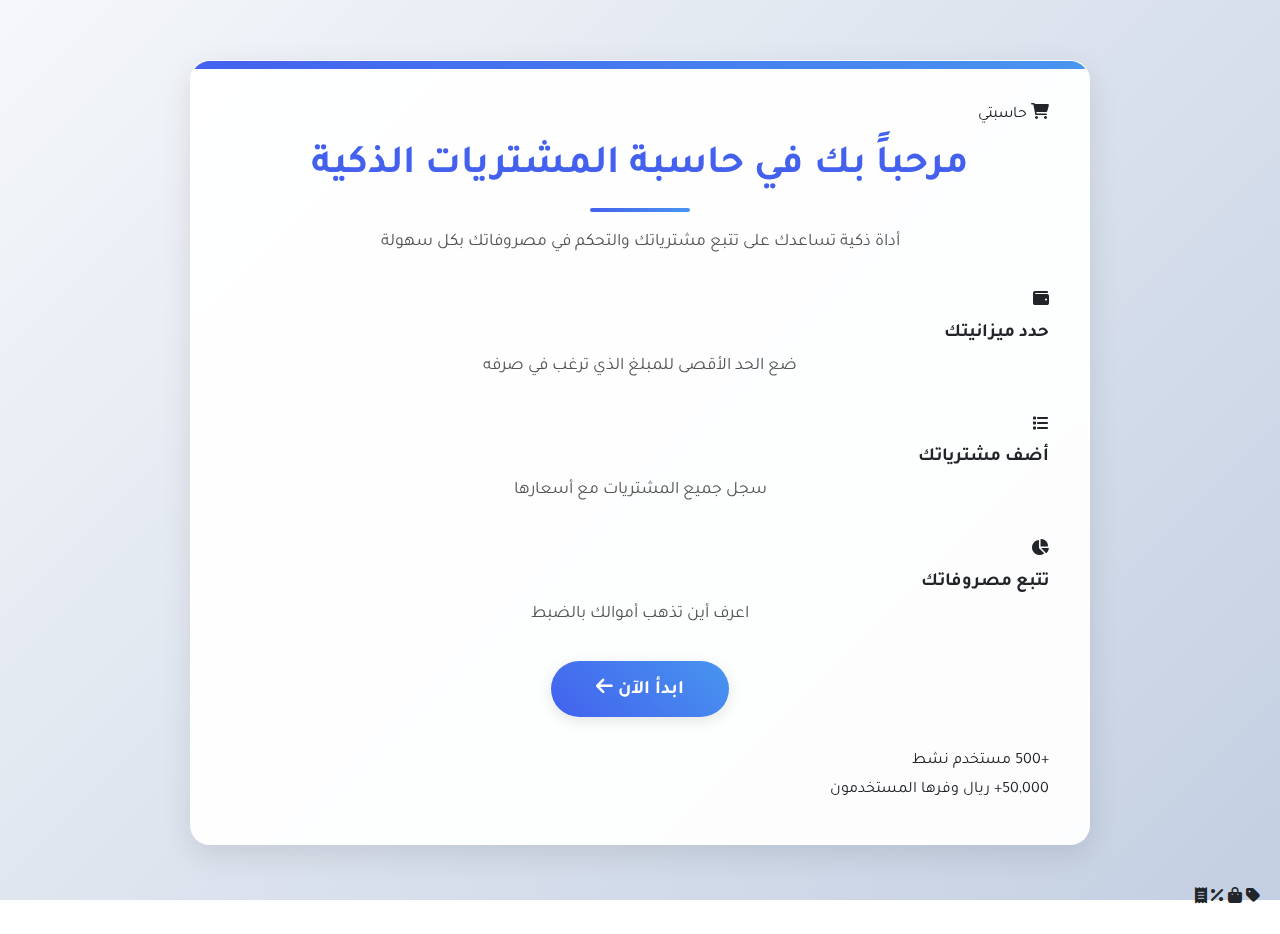
<file: index.html>
<!DOCTYPE html>
<html lang="ar" dir="rtl">
<head>
    <meta charset="UTF-8">
    <meta name="viewport" content="width=device-width, initial-scale=1.0">
    <title>حاسبة المشتريات الذكية</title>
    <link rel="stylesheet" href="https://cdnjs.cloudflare.com/ajax/libs/font-awesome/6.0.0-beta3/css/all.min.css">
    <link rel="stylesheet" href="style.css">
    <link rel="preconnect" href="https://fonts.googleapis.com">
    <link rel="preconnect" href="https://fonts.gstatic.com" crossorigin>
    <link href="https://fonts.googleapis.com/css2?family=Tajawal:wght@400;500;700&display=swap" rel="stylesheet">
</head>
<body>
    <div class="background-shapes">
        <div class="shape shape-1"></div>
        <div class="shape shape-2"></div>
        <div class="shape shape-3"></div>
    </div>
    
    <div class="container">
        <div class="logo">
            <i class="fas fa-shopping-cart"></i>
            <span>حاسبتي</span>
        </div>
        
        <h1 class="animate-text">مرحباً بك في حاسبة المشتريات الذكية</h1>
        <p class="subtitle">أداة ذكية تساعدك على تتبع مشترياتك والتحكم في مصروفاتك بكل سهولة</p>
        
        <div class="features">
            <div class="feature">
                <i class="fas fa-wallet"></i>
                <h3>حدد ميزانيتك</h3>
                <p>ضع الحد الأقصى للمبلغ الذي ترغب في صرفه</p>
            </div>
            <div class="feature">
                <i class="fas fa-list"></i>
                <h3>أضف مشترياتك</h3>
                <p>سجل جميع المشتريات مع أسعارها</p>
            </div>
            <div class="feature">
                <i class="fas fa-chart-pie"></i>
                <h3>تتبع مصروفاتك</h3>
                <p>اعرف أين تذهب أموالك بالضبط</p>
            </div>
        </div>
        
        <button onclick="window.location.href='budget.html'" class="start-btn">
            ابدأ الآن
            <i class="fas fa-arrow-left"></i>
        </button>
        
        <div class="stats">
            <div class="stat">
                <span class="stat-number">+500</span>
                <span class="stat-label">مستخدم نشط</span>
            </div>
            <div class="stat">
                <span class="stat-number">50,000+</span>
                <span class="stat-label">ريال وفرها المستخدمون</span>
            </div>
        </div>
    </div>
    
    <div class="floating-icons">
        <i class="fas fa-tag"></i>
        <i class="fas fa-shopping-bag"></i>
        <i class="fas fa-percentage"></i>
        <i class="fas fa-receipt"></i>
    </div>
    
    <script>
        // Add animation to features on scroll
        document.addEventListener('DOMContentLoaded', () => {
            const features = document.querySelectorAll('.feature');
            
            const observer = new IntersectionObserver((entries) => {
                entries.forEach(entry => {
                    if (entry.isIntersecting) {
                        entry.target.style.opacity = '1';
                        entry.target.style.transform = 'translateY(0)';
                    }
                });
            }, { threshold: 0.1 });
            
            features.forEach(feature => {
                feature.style.opacity = '0';
                feature.style.transform = 'translateY(20px)';
                feature.style.transition = 'all 0.6s ease-out';
                observer.observe(feature);
            });
            
            // Animate floating icons
            const icons = document.querySelectorAll('.floating-icons i');
            icons.forEach((icon, index) => {
                const delay = index * 0.2;
                icon.style.animation = `float ${3 + Math.random() * 3}s ease-in-out ${delay}s infinite`;
                icon.style.left = `${10 + Math.random() * 80}%`;
                icon.style.top = `${10 + Math.random() * 80}%`;
            });
        });
    </script>
</body>
</html>
</file>
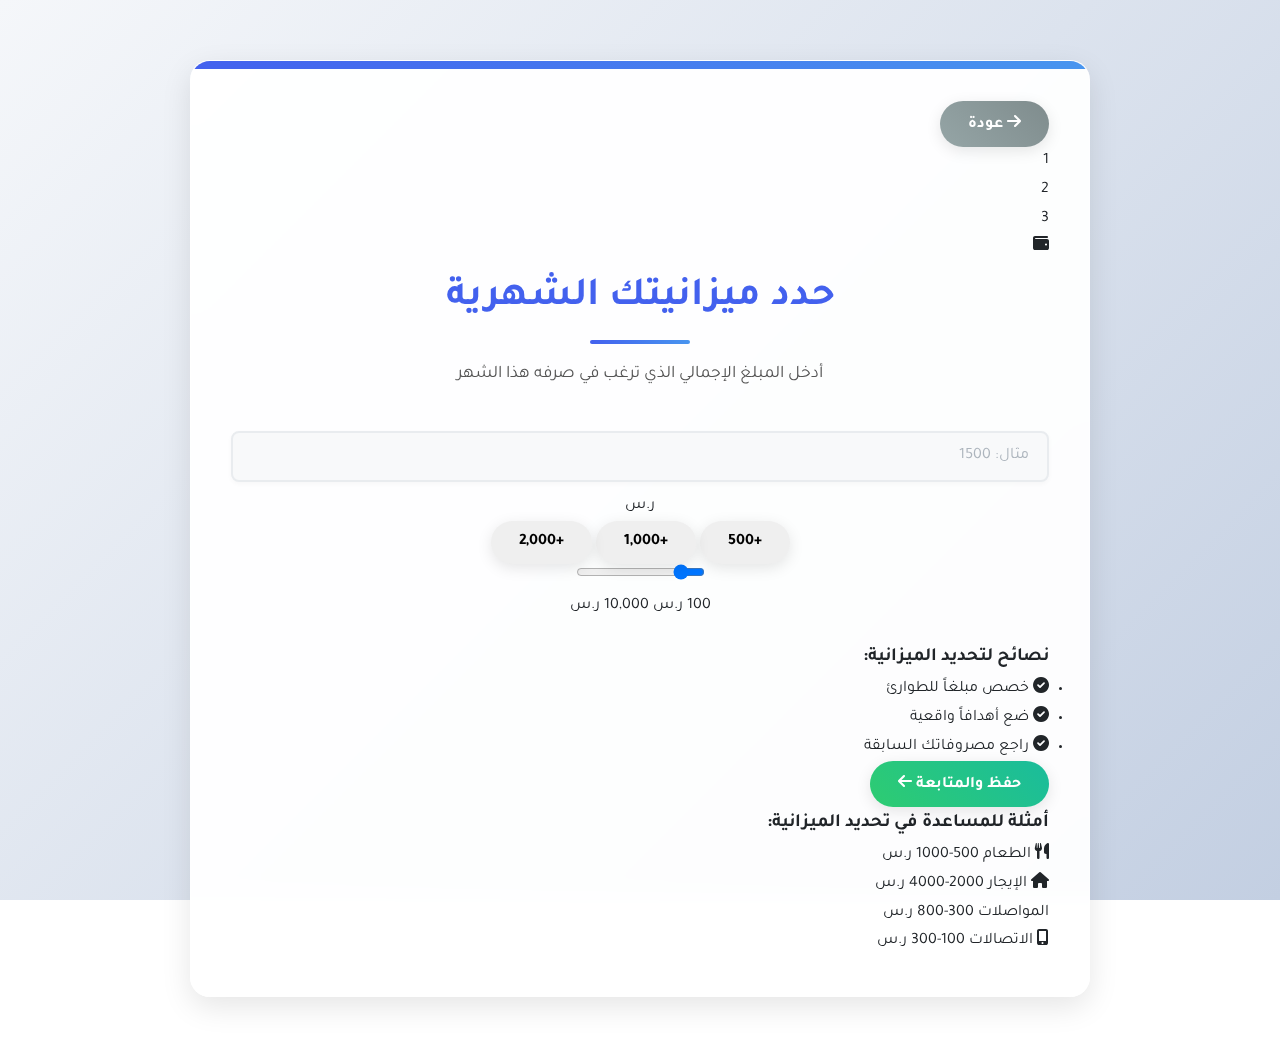
<file: budget.html>
<!DOCTYPE html>
<html lang="ar" dir="rtl">
<head>
    <meta charset="UTF-8">
    <meta name="viewport" content="width=device-width, initial-scale=1.0">
    <title>تحديد الميزانية - حاسبة المشتريات الذكية</title>
    <link rel="stylesheet" href="https://cdnjs.cloudflare.com/ajax/libs/font-awesome/6.0.0-beta3/css/all.min.css">
    <link rel="stylesheet" href="style.css">
    <link rel="preconnect" href="https://fonts.googleapis.com">
    <link rel="preconnect" href="https://fonts.gstatic.com" crossorigin>
    <link href="https://fonts.googleapis.com/css2?family=Tajawal:wght@400;500;700&display=swap" rel="stylesheet">
</head>
<body>
    <div class="background-shapes">
        <div class="shape shape-1"></div>
        <div class="shape shape-2"></div>
    </div>
    
    <div class="container budget-container">
        <div class="header">
            <button onclick="window.location.href='index.html'" class="back-btn">
                <i class="fas fa-arrow-right"></i>
                عودة
            </button>
            <div class="progress-steps">
                <div class="step active">1</div>
                <div class="step-line"></div>
                <div class="step">2</div>
                <div class="step-line"></div>
                <div class="step">3</div>
            </div>
        </div>
        
        <div class="budget-card">
            <div class="budget-icon">
                <i class="fas fa-wallet"></i>
            </div>
            <h1 class="animate-text">حدد ميزانيتك الشهرية</h1>
            <p class="subtitle">أدخل المبلغ الإجمالي الذي ترغب في صرفه هذا الشهر</p>
            
            <div class="form-group">
                <div class="input-with-icon">
                    <input type="number" id="budget" min="1" placeholder="مثال: 1500" required>
                    <span class="currency">ر.س</span>
                </div>
                
                <div class="quick-buttons">
                    <button class="quick-amount" data-amount="500">+500</button>
                    <button class="quick-amount" data-amount="1000">+1,000</button>
                    <button class="quick-amount" data-amount="2000">+2,000</button>
                </div>
                
                <div class="budget-slider">
                    <input type="range" id="budgetRange" min="100" max="10000" step="100" value="1500">
                    <div class="range-labels">
                        <span>100 ر.س</span>
                        <span>10,000 ر.س</span>
                    </div>
                </div>
            </div>
            
            <div class="budget-tips">
                <h3>نصائح لتحديد الميزانية:</h3>
                <ul>
                    <li><i class="fas fa-check-circle"></i> خصص مبلغاً للطوارئ</li>
                    <li><i class="fas fa-check-circle"></i> ضع أهدافاً واقعية</li>
                    <li><i class="fas fa-check-circle"></i> راجع مصروفاتك السابقة</li>
                </ul>
            </div>
            
            <button onclick="saveBudget()" class="next-btn">
                حفظ والمتابعة
                <i class="fas fa-arrow-left"></i>
            </button>
        </div>
        
        <div class="budget-categories">
            <h3>أمثلة للمساعدة في تحديد الميزانية:</h3>
            <div class="categories-grid">
                <div class="category">
                    <i class="fas fa-utensils"></i>
                    <span>الطعام</span>
                    <span class="amount">500-1000 ر.س</span>
                </div>
                <div class="category">
                    <i class="fas fa-home"></i>
                    <span>الإيجار</span>
                    <span class="amount">2000-4000 ر.س</span>
                </div>
                <div class="category">
                    <i="fas fa-car"></i>
                    <span>المواصلات</span>
                    <span class="amount">300-800 ر.س</span>
                </div>
                <div class="category">
                    <i class="fas fa-mobile-alt"></i>
                    <span>الاتصالات</span>
                    <span class="amount">100-300 ر.س</span>
                </div>
            </div>
        </div>
    </div>
    
    <script src="script.js"></script>
    <script>
        // Connect range slider with number input
        const budgetInput = document.getElementById('budget');
        const budgetRange = document.getElementById('budgetRange');
        const quickAmounts = document.querySelectorAll('.quick-amount');
        
        // Update range when input changes
        budgetInput.addEventListener('input', function() {
            budgetRange.value = this.value || 0;
        });
        
        // Update input when range changes
        budgetRange.addEventListener('input', function() {
            budgetInput.value = this.value;
        });
        
        // Quick amount buttons
        quickAmounts.forEach(button => {
            button.addEventListener('click', function() {
                const amount = parseInt(this.getAttribute('data-amount'));
                const currentValue = parseInt(budgetInput.value) || 0;
                budgetInput.value = currentValue + amount;
                budgetRange.value = budgetInput.value;
                
                // Add animation
                this.style.transform = 'scale(0.95)';
                setTimeout(() => {
                    this.style.transform = 'scale(1)';
                }, 150);
            });
        });
        
        // Add currency formatting
        budgetInput.addEventListener('blur', function() {
            if (this.value) {
                this.value = parseInt(this.value).toLocaleString('en-US');
            }
        });
        
        budgetInput.addEventListener('focus', function() {
            this.value = this.value.replace(/,/g, '');
        });
    </script>
</body>
</html>
</file>
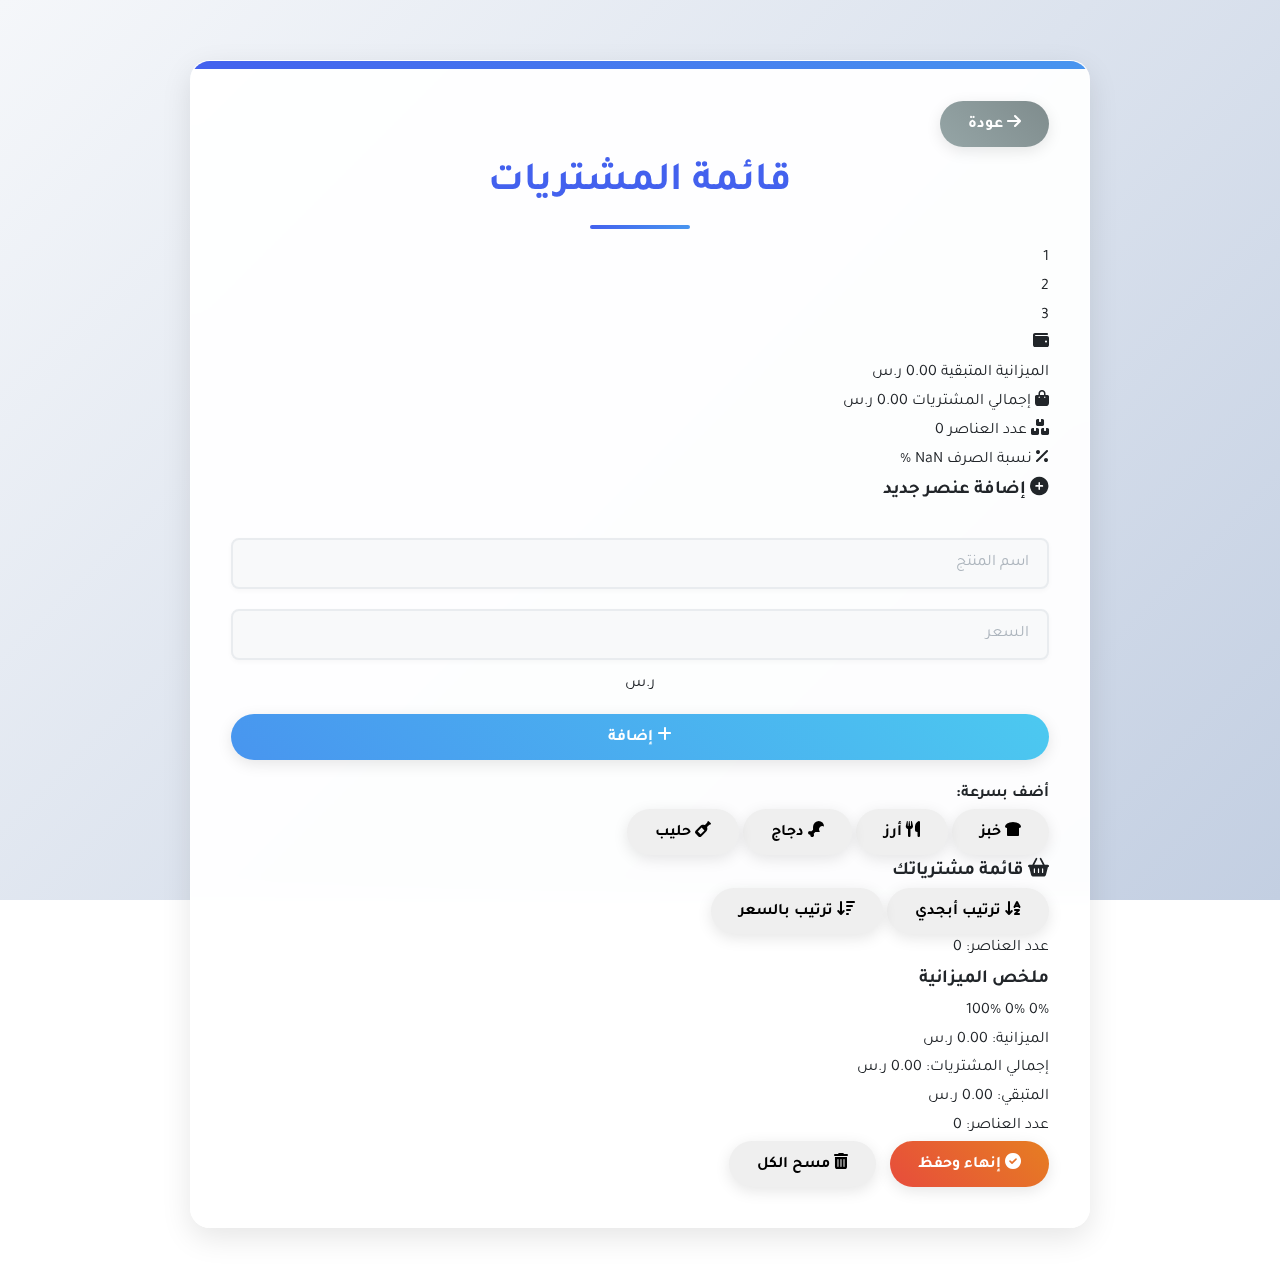
<file: shopping.html>
<!DOCTYPE html>
<html lang="ar" dir="rtl">
<head>
    <meta charset="UTF-8">
    <meta name="viewport" content="width=device-width, initial-scale=1.0">
    <title>قائمة المشتريات - حاسبة المشتريات الذكية</title>
    <link rel="stylesheet" href="https://cdnjs.cloudflare.com/ajax/libs/font-awesome/6.0.0-beta3/css/all.min.css">
    <link rel="stylesheet" href="style.css">
    <link rel="preconnect" href="https://fonts.googleapis.com">
    <link rel="preconnect" href="https://fonts.gstatic.com" crossorigin>
    <link href="https://fonts.googleapis.com/css2?family=Tajawal:wght@400;500;700&display=swap" rel="stylesheet">
</head>
<body>
    <div class="background-shapes">
        <div class="shape shape-1"></div>
        <div class="shape shape-2"></div>
        <div class="shape shape-3"></div>
    </div>
    
    <div class="container shopping-container">
        <div class="header">
            <button onclick="window.location.href='budget.html'" class="back-btn">
                <i class="fas fa-arrow-right"></i>
                عودة
            </button>
            <h1>قائمة المشتريات</h1>
            <div class="progress-steps">
                <div class="step">1</div>
                <div class="step-line"></div>
                <div class="step active">2</div>
                <div class="step-line"></div>
                <div class="step">3</div>
            </div>
        </div>
        
        <div class="budget-summary">
            <div class="budget-card">
                <div class="budget-metric">
                    <i class="fas fa-wallet"></i>
                    <div>
                        <span class="label">الميزانية المتبقية</span>
                        <span class="amount" id="remaining-budget">0</span>
                        <span class="currency">ر.س</span>
                    </div>
                </div>
                <div class="progress-bar">
                    <div class="progress" id="budget-progress"></div>
                </div>
            </div>
            
            <div class="stats-grid">
                <div class="stat-card">
                    <i class="fas fa-shopping-bag"></i>
                    <span class="label">إجمالي المشتريات</span>
                    <span class="value" id="total-spent">0</span>
                    <span class="currency">ر.س</span>
                </div>
                <div class="stat-card">
                    <i class="fas fa-boxes"></i>
                    <span class="label">عدد العناصر</span>
                    <span class="value" id="items-count">0</span>
                </div>
                <div class="stat-card">
                    <i class="fas fa-percentage"></i>
                    <span class="label">نسبة الصرف</span>
                    <span class="value" id="spent-percentage">0</span>
                    <span class="currency">%</span>
                </div>
            </div>
        </div>
        
        <div class="add-item-card">
            <h3><i class="fas fa-plus-circle"></i> إضافة عنصر جديد</h3>
            <div class="form-group">
                <div class="input-group">
                    <input type="text" id="item-name" placeholder="اسم المنتج" class="item-input">
                    <div class="input-with-icon">
                        <input type="number" id="item-price" min="0.01" step="0.01" placeholder="السعر" class="price-input">
                        <span class="currency">ر.س</span>
                    </div>
                    <button onclick="addItem()" class="add-btn">
                        <i class="fas fa-plus"></i>
                        إضافة
                    </button>
                </div>
            </div>
            
            <div class="quick-categories">
                <h4>أضف بسرعة:</h4>
                <div class="category-buttons">
                    <button class="quick-category" data-name="خبز" data-price="5">
                        <i class="fas fa-bread-slice"></i>
                        خبز
                    </button>
                    <button class="quick-category" data-name="أرز" data-price="25">
                        <i class="fas fa-utensils"></i>
                        أرز
                    </button>
                    <button class="quick-category" data-name="دجاج" data-price="30">
                        <i class="fas fa-drumstick-bite"></i>
                        دجاج
                    </button>
                    <button class="quick-category" data-name="حليب" data-price="15">
                        <i class="fas fa-wine-bottle"></i>
                        حليب
                    </button>
                </div>
            </div>
        </div>
        
        <div class="shopping-list-container">
            <div class="list-header">
                <h3><i class="fas fa-shopping-basket"></i> قائمة مشترياتك</h3>
                <div class="list-actions">
                    <button class="sort-btn" data-sort="name">
                        <i class="fas fa-sort-alpha-down"></i>
                        ترتيب أبجدي
                    </button>
                    <button class="sort-btn" data-sort="price">
                        <i class="fas fa-sort-amount-down"></i>
                        ترتيب بالسعر
                    </button>
                </div>
            </div>
            
            <div class="items-list" id="items-list">
                <!-- Items will be added here by JavaScript -->
                <div class="empty-state">
                    <i class="fas fa-shopping-basket"></i>
                    <p>لا توجد عناصر في قائمة المشتريات</p>
                    <small>ابدأ بإضافة عناصر إلى قائمتك</small>
                </div>
            </div>
            
            <div class="list-summary">
                <div class="summary-item">
                    <span>عدد العناصر:</span>
                    <span id="summary-count">0</span>
                </div>
                <div class="budget-summary">
                <h3>ملخص الميزانية</h3>
                <div class="budget-progress-container">
                    <div class="budget-progress-labels">
                        <span>0%</span>
                        <span id="spent-percentage">0</span>%
                        <span>100%</span>
                    </div>
                    <div class="progress-bar">
                        <div id="budget-progress" class="progress-fill"></div>
                    </div>
                </div>
                <div class="budget-details">
                    <div class="budget-detail">
                        <span class="detail-label">الميزانية:</span>
                        <span id="budget-amount" class="detail-value">0.00 ر.س</span>
                    </div>
                    <div class="budget-detail">
                        <span class="detail-label">إجمالي المشتريات:</span>
                        <span id="total-spent" class="detail-value">0.00 ر.س</span>
                    </div>
                    <div class="budget-detail">
                        <span class="detail-label">المتبقي:</span>
                        <span id="remaining-budget" class="detail-value">0.00 ر.س</span>
                    </div>
                    <div class="budget-detail">
                        <span class="detail-label">عدد العناصر:</span>
                        <span id="items-count" class="detail-value">0</span>
                    </div>
                </div>
            </div>
        </div>
        
        <div class="action-buttons">
            <button onclick="finishShopping()" class="finish-btn">
                <i class="fas fa-check-circle"></i>
                إنهاء وحفظ
            </button>
            <button onclick="clearAllItems()" class="clear-btn">
                <i class="fas fa-trash-alt"></i>
                مسح الكل
            </button>
        </div>
    </div>
    
    <!-- Receipt Modal -->
    <div id="receipt-modal" class="receipt-modal">
        <div class="receipt-content" id="receipt-content">
            <!-- Receipt content will be generated by JavaScript -->
        </div>
    </div>

    <!-- Include html2canvas for receipt image generation -->
    <script src="https://html2canvas.hertzen.com/dist/html2canvas.min.js"></script>
    <script src="script.js"></script>
    <script>
        // Quick category buttons
        document.querySelectorAll('.quick-category').forEach(button => {
            button.addEventListener('click', function() {
                const name = this.getAttribute('data-name');
                const price = this.getAttribute('data-price');
                
                document.getElementById('item-name').value = name;
                document.getElementById('item-price').value = price;
                
                // Add animation
                this.style.transform = 'scale(0.95)';
                setTimeout(() => {
                    this.style.transform = 'scale(1)';
                }, 150);
            });
        });
        
        // Sort buttons
        document.querySelectorAll('.sort-btn').forEach(button => {
            button.addEventListener('click', function() {
                const sortBy = this.getAttribute('data-sort');
                sortItems(sortBy);
                
                // Update active state
                document.querySelectorAll('.sort-btn').forEach(btn => {
                    btn.classList.remove('active');
                });
                this.classList.add('active');
            });
        });
        
        // Close modal
        document.querySelector('.close-modal').addEventListener('click', function() {
            document.getElementById('receipt-modal').style.display = 'none';
        });
        
        // Close modal when clicking outside
        window.addEventListener('click', function(event) {
            const modal = document.getElementById('receipt-modal');
            if (event.target === modal) {
                modal.style.display = 'none';
            }
        });
        
        // Sort items function
        function sortItems(sortBy) {
            const itemsList = document.getElementById('items-list');
            const items = Array.from(itemsList.children).filter(item => item.classList.contains('item'));
            
            items.sort((a, b) => {
                if (sortBy === 'name') {
                    const nameA = a.querySelector('.item-name').textContent.toLowerCase();
                    const nameB = b.querySelector('.item-name').textContent.toLowerCase();
                    return nameA.localeCompare(nameB);
                } else if (sortBy === 'price') {
                    const priceA = parseFloat(a.getAttribute('data-price'));
                    const priceB = parseFloat(b.getAttribute('data-price'));
                    return priceA - priceB;
                }
                return 0;
            });
            
            // Re-append sorted items
            items.forEach(item => itemsList.appendChild(item));
        }
        
        // Clear all items
        function clearAllItems() {
            if (confirm('هل أنت متأكد من رغبتك في مسح جميع العناصر؟')) {
                const itemsList = document.getElementById('items-list');
                const items = itemsList.querySelectorAll('.item');
                
                // Animate removal
                items.forEach((item, index) => {
                    setTimeout(() => {
                        item.style.transform = 'translateX(100%)';
                        item.style.opacity = '0';
                        
                        setTimeout(() => {
                            item.remove();
                            updateSummary();
                            
                            // Show empty state if no items left
                            if (itemsList.children.length === 1) {
                                document.querySelector('.empty-state').style.display = 'block';
                            }
                        }, 300);
                    }, index * 100);
                });
                
                // Clear from localStorage
                localStorage.removeItem('shoppingItems');
                localStorage.removeItem('totalSpent');
                
                // Update budget display
                updateBudgetDisplay();
            }
        }
        
        // Print receipt
        function printReceipt() {
            window.print();
        }
        
        // Download receipt
        function downloadReceipt() {
            // This will be handled by the finishShopping function in script.js
            finishShopping();
        }
        
        // Update summary function
        function updateSummary() {
            const items = document.querySelectorAll('.item');
            const total = Array.from(items).reduce((sum, item) => {
                return sum + parseFloat(item.getAttribute('data-price'));
            }, 0);
            
            document.getElementById('summary-count').textContent = items.length;
            document.getElementById('summary-total').textContent = total.toFixed(2);
        }
        
        // Initialize tooltips
        document.addEventListener('DOMContentLoaded', function() {
            // Add tooltips to all elements with data-tooltip attribute
            const tooltips = document.querySelectorAll('[data-tooltip]');
            tooltips.forEach(tooltip => {
                tooltip.addEventListener('mouseenter', showTooltip);
                tooltip.addEventListener('mouseleave', hideTooltip);
            });
            
            // Initialize sort by name by default
            document.querySelector('[data-sort="name"]').click();
        });
        
        function showTooltip(event) {
            const tooltip = document.createElement('div');
            tooltip.className = 'tooltip';
            tooltip.textContent = this.getAttribute('data-tooltip');
            document.body.appendChild(tooltip);
            
            const rect = this.getBoundingClientRect();
            tooltip.style.top = (rect.top - tooltip.offsetHeight - 10) + 'px';
            tooltip.style.left = (rect.left + (rect.width / 2) - (tooltip.offsetWidth / 2)) + 'px';
            
            this.tooltipElement = tooltip;
        }
        
        function hideTooltip() {
            if (this.tooltipElement) {
                this.tooltipElement.remove();
                this.tooltipElement = null;
            }
        }
    </script>
</body>
</html>
</file>
<file: style.css>
/* General Styles */
@import url('https://fonts.googleapis.com/css2?family=Tajawal:wght@400;500;700&display=swap');

:root {
    --primary-color: #4361ee;
    --secondary-color: #3f37c9;
    --accent-color: #4895ef;
    --success-color: #4cc9f0;
    --danger-color: #f72585;
    --light-color: #f8f9fa;
    --dark-color: #212529;
}

* {
    margin: 0;
    padding: 0;
    box-sizing: border-box;
    font-family: 'Tajawal', sans-serif;
}

body {
    background: linear-gradient(135deg, #f5f7fa 0%, #c3cfe2 100%);
    color: var(--dark-color);
    line-height: 1.8;
    min-height: 100vh;
    padding: 20px;
    background-attachment: fixed;
}

.container {
    max-width: 900px;
    margin: 40px auto;
    background-color: rgba(255, 255, 255, 0.95);
    padding: 40px;
    border-radius: 20px;
    box-shadow: 0 10px 30px rgba(0, 0, 0, 0.1);
    backdrop-filter: blur(10px);
    border: 1px solid rgba(255, 255, 255, 0.3);
    transform: translateY(0);
    opacity: 1;
    transition: all 0.5s ease;
    position: relative;
    overflow: hidden;
}

.container::before {
    content: '';
    position: absolute;
    top: 0;
    left: 0;
    width: 100%;
    height: 8px;
    background: linear-gradient(90deg, var(--primary-color), var(--accent-color));
}

h1 {
    color: var(--primary-color);
    text-align: center;
    margin-bottom: 25px;
    font-size: 2.5rem;
    font-weight: 700;
    position: relative;
    display: inline-block;
    width: 100%;
}

h1::after {
    content: '';
    position: absolute;
    bottom: -10px;
    right: 50%;
    transform: translateX(50%);
    width: 100px;
    height: 4px;
    background: linear-gradient(90deg, var(--primary-color), var(--accent-color));
    border-radius: 2px;
}

p {
    text-align: center;
    margin-bottom: 30px;
    color: #555;
    font-size: 1.1rem;
    max-width: 700px;
    margin-left: auto;
    margin-right: auto;
}

.receipt {
    font-family: 'Tajawal', sans-serif;
    direction: rtl;
    color: #2c3e50;
    background: #ffffff;
    border-radius: 10px;
    box-shadow: 0 4px 20px rgba(0, 0, 0, 0.1);
    padding: 25px;
    max-width: 100%;
}

.receipt-header {
    text-align: center;
    margin-bottom: 25px;
    padding-bottom: 15px;
    border-bottom: 2px dashed #e0e6ed;
}

.receipt-totals {
    margin-top: 30px;
    padding: 20px;
    background: #f8fafc;
    border-radius: 10px;
    box-shadow: 0 2px 10px rgba(0, 0, 0, 0.05);
}

.receipt-total {
    display: flex;
    justify-content: space-between;
    margin: 15px 0;
    font-size: 16px;
    padding: 8px 0;
    border-bottom: 1px solid #f1f5f9;
}

.receipt-total:last-child {
    border-bottom: none;
    padding-bottom: 0;
    margin-bottom: 0;
    font-size: 17px;
}

.receipt-total.negative {
    color: #ef4444;
    font-weight: 700;
    font-size: 18px;
}

.receipt-item {
    display: flex;
    justify-content: space-between;
    padding: 12px 0;
    border-bottom: 1px dashed #e0e6ed;
    transition: all 0.3s ease;
}

.receipt-item:hover {
    background-color: #f8fafc;
    padding: 12px 10px;
    border-radius: 6px;
}

.item-price {
    flex: 1;
    text-align: left;
    font-weight: 700;
    color: #3b82f6;
}

/* Form Styles */
.form-group {
    margin: 20px 0;
    text-align: center;
}

input[type="number"],
input[type="text"] {
    width: 100%;
    padding: 14px 18px;
    margin: 10px 0;
    border: 2px solid #e9ecef;
    border-radius: 8px;
    font-size: 1rem;
    transition: all 0.3s ease;
    background-color: #f8f9fa;
    box-shadow: 0 2px 5px rgba(0, 0, 0, 0.03);
}

input[type="number"]:focus,
input[type="text"]:focus {
    border-color: var(--accent-color);
    box-shadow: 0 0 0 3px rgba(67, 97, 238, 0.2);
    outline: none;
    background-color: white;
}

input[type="number"]::placeholder,
input[type="text"]::placeholder {
    color: #adb5bd;
    opacity: 1;
}

/* Button Styles */
button {
    padding: 12px 28px;
    border: none;
    border-radius: 50px;
    cursor: pointer;
    font-size: 1rem;
    font-weight: 600;
    transition: all 0.4s cubic-bezier(0.175, 0.885, 0.32, 1.275);
    position: relative;
    overflow: hidden;
    box-shadow: 0 4px 15px rgba(0, 0, 0, 0.1);
    transform: translateY(0);
}

button:hover {
    transform: translateY(-3px);
    box-shadow: 0 7px 20px rgba(0, 0, 0, 0.15);
}

button:active {
    transform: translateY(1px);
    box-shadow: 0 2px 10px rgba(0, 0, 0, 0.1);
}

button::after {
    content: '';
    position: absolute;
    top: 50%;
    left: 50%;
    width: 5px;
    height: 5px;
    background: rgba(255, 255, 255, 0.5);
    opacity: 0;
    border-radius: 100%;
    transform: scale(1, 1) translate(-50%, -50%);
    transform-origin: 50% 50%;
}

button:focus:not(:active)::after {
    animation: ripple 0.6s ease-out;
}

@keyframes ripple {
    0% {
        transform: scale(0, 0);
        opacity: 0.5;
    }
    100% {
        transform: scale(20, 20);
        opacity: 0;
    }
}

.start-btn {
    background: linear-gradient(45deg, var(--primary-color), var(--accent-color));
    color: white;
    display: block;
    margin: 30px auto;
    padding: 15px 45px;
    font-size: 1.2rem;
    letter-spacing: 0.5px;
    position: relative;
    z-index: 1;
}

.start-btn::before {
    content: '';
    position: absolute;
    top: 0;
    left: 0;
    width: 100%;
    height: 100%;
    background: linear-gradient(45deg, var(--secondary-color), var(--primary-color));
    z-index: -1;
    opacity: 0;
    transition: opacity 0.5s;
    border-radius: 50px;
}

.start-btn:hover::before {
    opacity: 1;
}

.next-btn {
    background: linear-gradient(45deg, #2ecc71, #1abc9c);
    color: white;
    margin-left: 10px;
}

.next-btn:hover {
    background: linear-gradient(45deg, #27ae60, #16a085);
}

.back-btn {
    background: linear-gradient(45deg, #95a5a6, #7f8c8d);
    color: white;
}

.back-btn:hover {
    background: linear-gradient(45deg, #7f8c8d, #6c7a7d);
}

.finish-btn {
    background: linear-gradient(45deg, #e74c3c, #e67e22);
    color: white;
    margin-left: 10px;
}

.finish-btn:hover {
    background: linear-gradient(45deg, #c0392b, #d35400);
}

.add-btn {
    background: linear-gradient(45deg, var(--accent-color), var(--success-color));
    color: white;
    width: 100%;
    margin: 15px 0 0 0;
    padding: 12px;
}

.add-btn:hover {
    background: linear-gradient(45deg, #3a86ff, #4cc9f0);
}

.delete-btn {
    background: linear-gradient(45deg, #e74c3c, #f39c12);
    color: white;
    padding: 8px 16px;
    font-size: 0.9rem;
    border-radius: 20px;
}

.delete-btn:hover {
    background: linear-gradient(45deg, #c0392b, #d35400);
    transform: scale(1.05);
}

.button-group {
    text-align: center;
    margin-top: 30px;
}

/* Table Styles */
table {
    width: 100%;
    border-collapse: separate;
    border-spacing: 0;
    margin: 25px 0;
    border-radius: 12px;
    overflow: hidden;
    box-shadow: 0 4px 15px rgba(0, 0, 0, 0.05);
    background: white;
    transition: all 0.3s ease;
}

table:hover {
    box-shadow: 0 8px 25px rgba(0, 0, 0, 0.1);
}

th, td {
    padding: 16px 20px;
    text-align: right;
    border-bottom: 1px solid rgba(0, 0, 0, 0.05);
    transition: all 0.2s ease;
}

th {
    background: linear-gradient(45deg, var(--primary-color), var(--accent-color));
    color: white;
    font-weight: 600;
    text-transform: uppercase;
    font-size: 0.85rem;
    letter-spacing: 0.5px;
    border: none;
}

th:first-child {
    border-top-right-radius: 12px;
}

th:last-child {
    border-top-left-radius: 12px;
}

tr:last-child td:first-child {
    border-bottom-right-radius: 12px;
}

tr:last-child td:last-child {
    border-bottom-left-radius: 12px;
}

tr {
    transition: all 0.3s ease;
}

tr:not(:last-child) {
    border-bottom: 1px solid rgba(0, 0, 0, 0.05);
}

tr:hover {
    background-color: rgba(67, 97, 238, 0.05);
    transform: translateX(-5px);
}

tr:hover td {
    color: var(--primary-color);
}

/* Budget Display */
.budget-display {
    background: linear-gradient(135deg, #f8f9fa 0%, #e9ecef 100%);
    padding: 20px;
    border-radius: 12px;
    margin: 30px 0;
    text-align: center;
    box-shadow: 0 5px 15px rgba(0, 0, 0, 0.05);
    border: 1px solid rgba(0, 0, 0, 0.05);
    transition: all 0.3s ease;
    position: relative;
    overflow: hidden;
}

.budget-display::before {
    content: '';
    position: absolute;
    top: 0;
    left: 0;
    width: 5px;
    height: 100%;
    background: linear-gradient(to bottom, var(--primary-color), var(--accent-color));
}

.budget-display:hover {
    transform: translateY(-3px);
    box-shadow: 0 8px 25px rgba(0, 0, 0, 0.1);
}

.budget-display p {
    margin: 8px 0;
    font-size: 1.1rem;
    font-weight: 600;
    color: #2c3e50;
    position: relative;
    display: inline-block;
    padding: 0 15px;
}

.budget-display p::after {
    content: '';
    position: absolute;
    bottom: -5px;
    left: 50%;
    transform: translateX(-50%);
    width: 40px;
    height: 3px;
    background: linear-gradient(90deg, var(--primary-color), var(--accent-color));
    border-radius: 3px;
    opacity: 0.7;
    transition: all 0.3s ease;
}

.budget-display p:hover::after {
    width: 60px;
    opacity: 1;
}

.budget-display span {
    font-size: 1.3rem;
    color: var(--primary-color);
    font-weight: 700;
    margin-right: 5px;
    text-shadow: 0 2px 5px rgba(0, 0, 0, 0.1);
}

/* Animations */
@keyframes fadeInUp {
    from {
        opacity: 0;
        transform: translateY(20px);
    }
    to {
        opacity: 1;
        transform: translateY(0);
    }
}

@keyframes pulse {
    0% { transform: scale(1); }
    50% { transform: scale(1.05); }
    100% { transform: scale(1); }
}

.container {
    animation: fadeInUp 0.6s ease-out forwards;
}

.start-btn {
    animation: pulse 2s infinite;
}

/* Responsive Design */
@media (max-width: 768px) {
    .container {
        padding: 25px 20px;
        margin: 20px 10px;
    }
    
    h1 {
        font-size: 2rem;
    }
    
    .button-group {
        display: flex;
        flex-direction: column;
    }
    
    .button-group button {
        width: 100%;
        margin: 8px 0 !important;
    }
    
    table {
        display: block;
        overflow-x: auto;
    }
    
    th, td {
        padding: 12px 10px;
        font-size: 0.9rem;
    }
}

@media (max-width: 600px) {
    .container {
        padding: 15px;
    }
    
    .button-group {
        display: flex;
        flex-direction: column;
    }
    
    .button-group button {
        width: 100%;
        margin-bottom: 10px;
    }
}

/* Receipt Styling */
.receipt {
    background: linear-gradient(135deg, #ffffff 0%, #f8f9ff 100%);
    border-radius: 12px;
    padding: 30px;
    box-shadow: 0 10px 40px rgba(0, 0, 0, 0.08);
    max-width: 500px;
    margin: 0 auto;
    border: 1px solid #e9ecf1;
}

.receipt-header {
    text-align: center;
    margin-bottom: 25px;
    padding-bottom: 20px;
    border-bottom: 2px dashed #e0e6ed;
}

.receipt-header h2 {
    color: #3b82f6;
    margin: 15px 0 5px;
    font-size: 24px;
    font-weight: 700;
}

.receipt-header .logo {
    background: #3b82f6;
    width: 60px;
    height: 60px;
    border-radius: 50%;
    display: flex;
    align-items: center;
    justify-content: center;
    margin: 0 auto 15px;
}

.receipt-header .logo i {
    color: white;
    font-size: 28px;
}

.receipt-date {
    color: #64748b;
    font-size: 14px;
    margin-top: 5px;
}

.receipt-items {
    margin: 25px 0;
}

.receipt-item {
    display: flex;
    justify-content: space-between;
    padding: 12px 0;
    border-bottom: 1px dashed #e2e8f0;
    transition: all 0.3s ease;
}

.receipt-item:hover {
    background: rgba(59, 130, 246, 0.05);
    padding: 12px 15px;
    margin: 0 -15px;
    border-radius: 8px;
}

.item-name {
    color: #334155;
    font-weight: 500;
}

.item-price {
    color: #3b82f6;
    font-weight: 700;
    min-width: 80px;
    text-align: left;
}

.receipt-totals {
    background: #f8fafc;
    border-radius: 10px;
    padding: 20px;
    margin: 30px 0;
    border: 1px solid #f1f5f9;
}

.receipt-total {
    display: flex;
    justify-content: space-between;
    margin: 12px 0;
    font-size: 16px;
    color: #475569;
}

.receipt-total:last-child {
    margin-bottom: 0;
    padding-top: 12px;
    border-top: 1px dashed #e2e8f0;
    font-weight: 700;
    color: #1e293b;
    font-size: 17px;
}

.receipt-total.negative {
    color: #ef4444;
}

.budget-warning {
    background: linear-gradient(135deg, #fff7ed 0%, #fffbeb 100%);
    border-right: 4px solid #f59e0b;
    padding: 15px;
    border-radius: 8px;
    margin: 25px 0;
    display: flex;
    align-items: center;
    gap: 12px;
    color: #d97706;
    font-weight: 500;
}

.budget-warning i {
    font-size: 20px;
    color: #f59e0b;
}

.receipt-footer {
    text-align: center;
    margin-top: 30px;
    padding-top: 20px;
    border-top: 1px solid #f1f5f9;
    color: #64748b;
    font-size: 14px;
}

.receipt-footer p:first-child {
    color: #3b82f6;
    font-weight: 600;
    margin-bottom: 5px;
}

.receipt-footer p:last-child {
    font-size: 13px;
    color: #94a3b8;
}

/* Loading State */
.loading {
    text-align: center;
    padding: 30px;
    color: #64748b;
    font-size: 16px;
    font-weight: 500;
}

input[type="number"]::placeholder,
input[type="text"]::placeholder {
    color: #adb5bd;
    opacity: 1;
}

/* Custom Scrollbar */
::-webkit-scrollbar {
    width: 8px;
    height: 8px;
}

::-webkit-scrollbar-track {
    background: #f1f1f1;
    border-radius: 10px;
}

::-webkit-scrollbar-thumb {
    background: var(--primary-color);
    border-radius: 10px;
}

::-webkit-scrollbar-thumb:hover {
    background: var(--secondary-color);
}

/* Responsive Design */
@media (max-width: 600px) {
    .container {
        padding: 15px;
    }
    
    .button-group {
        display: flex;
        flex-direction: column;
    }
    
    .button-group button {
        width: 100%;
        margin-bottom: 10px;
    }
}
</file>
